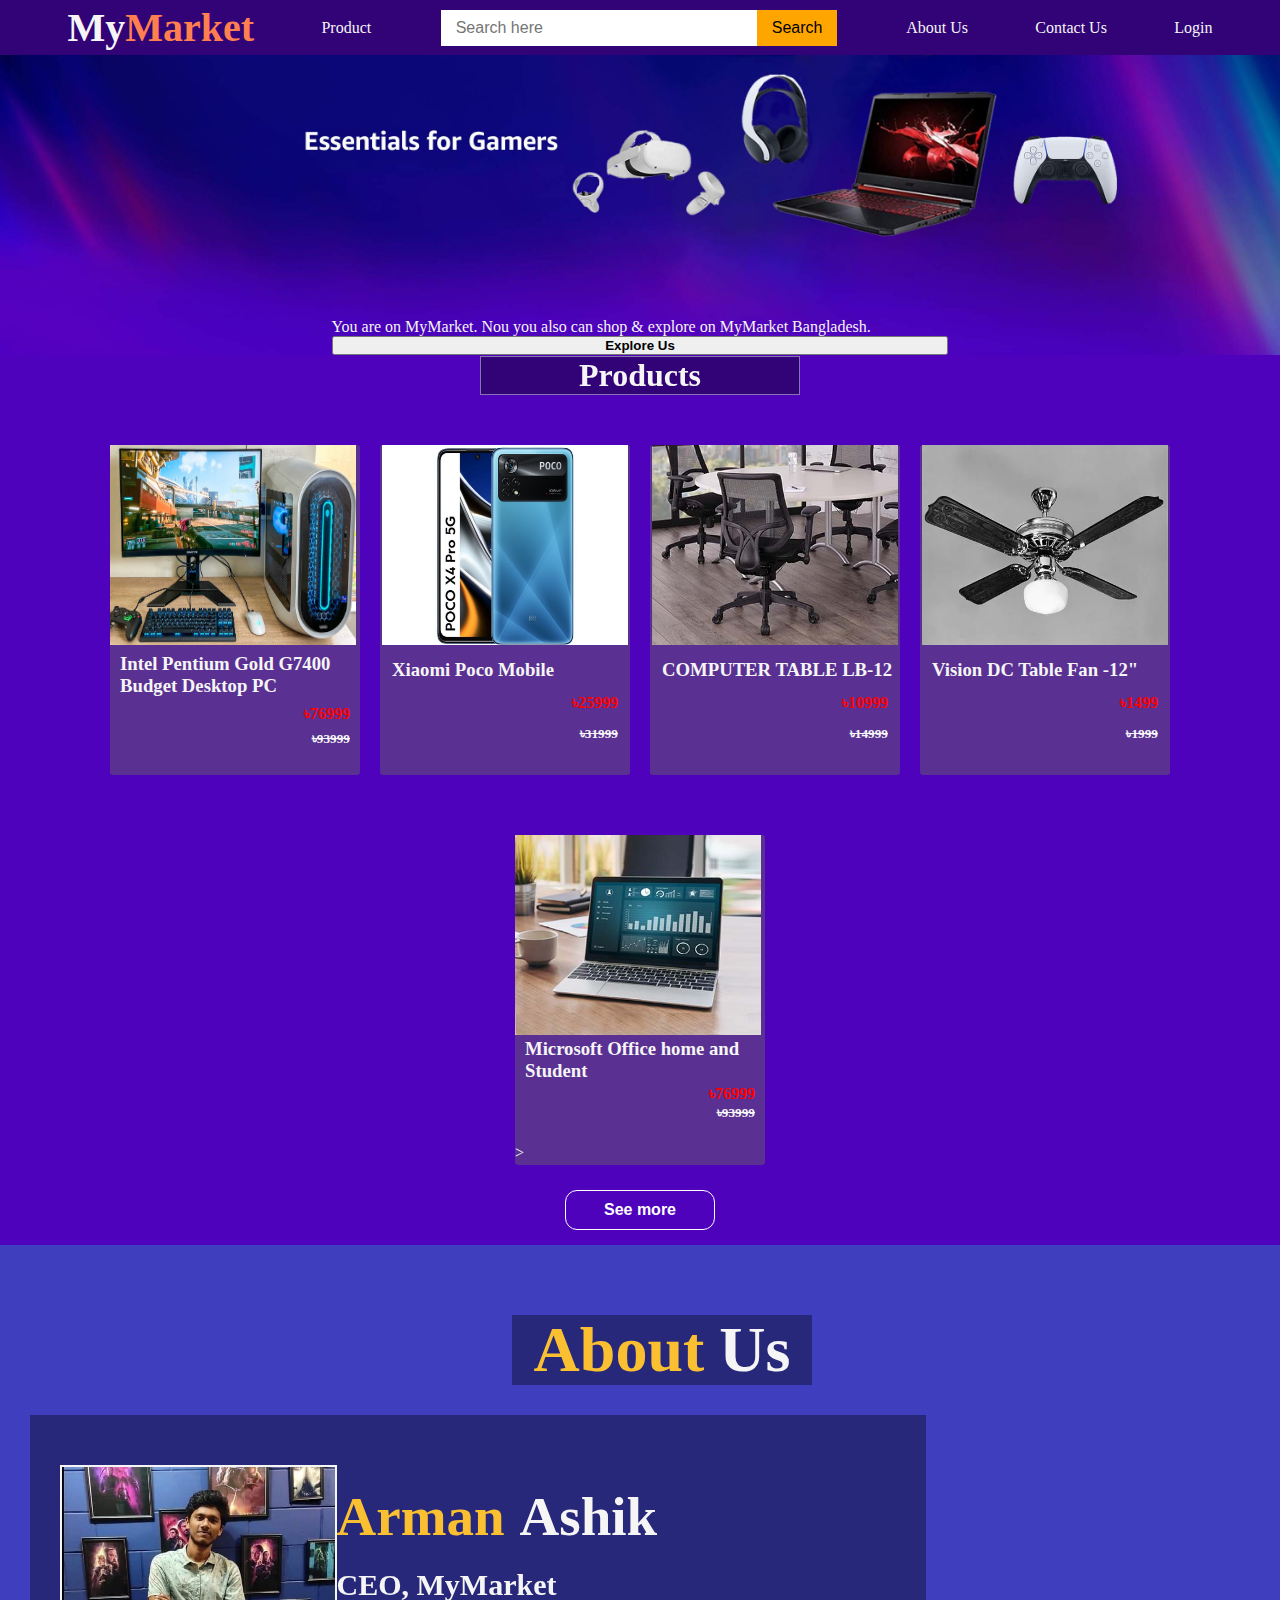
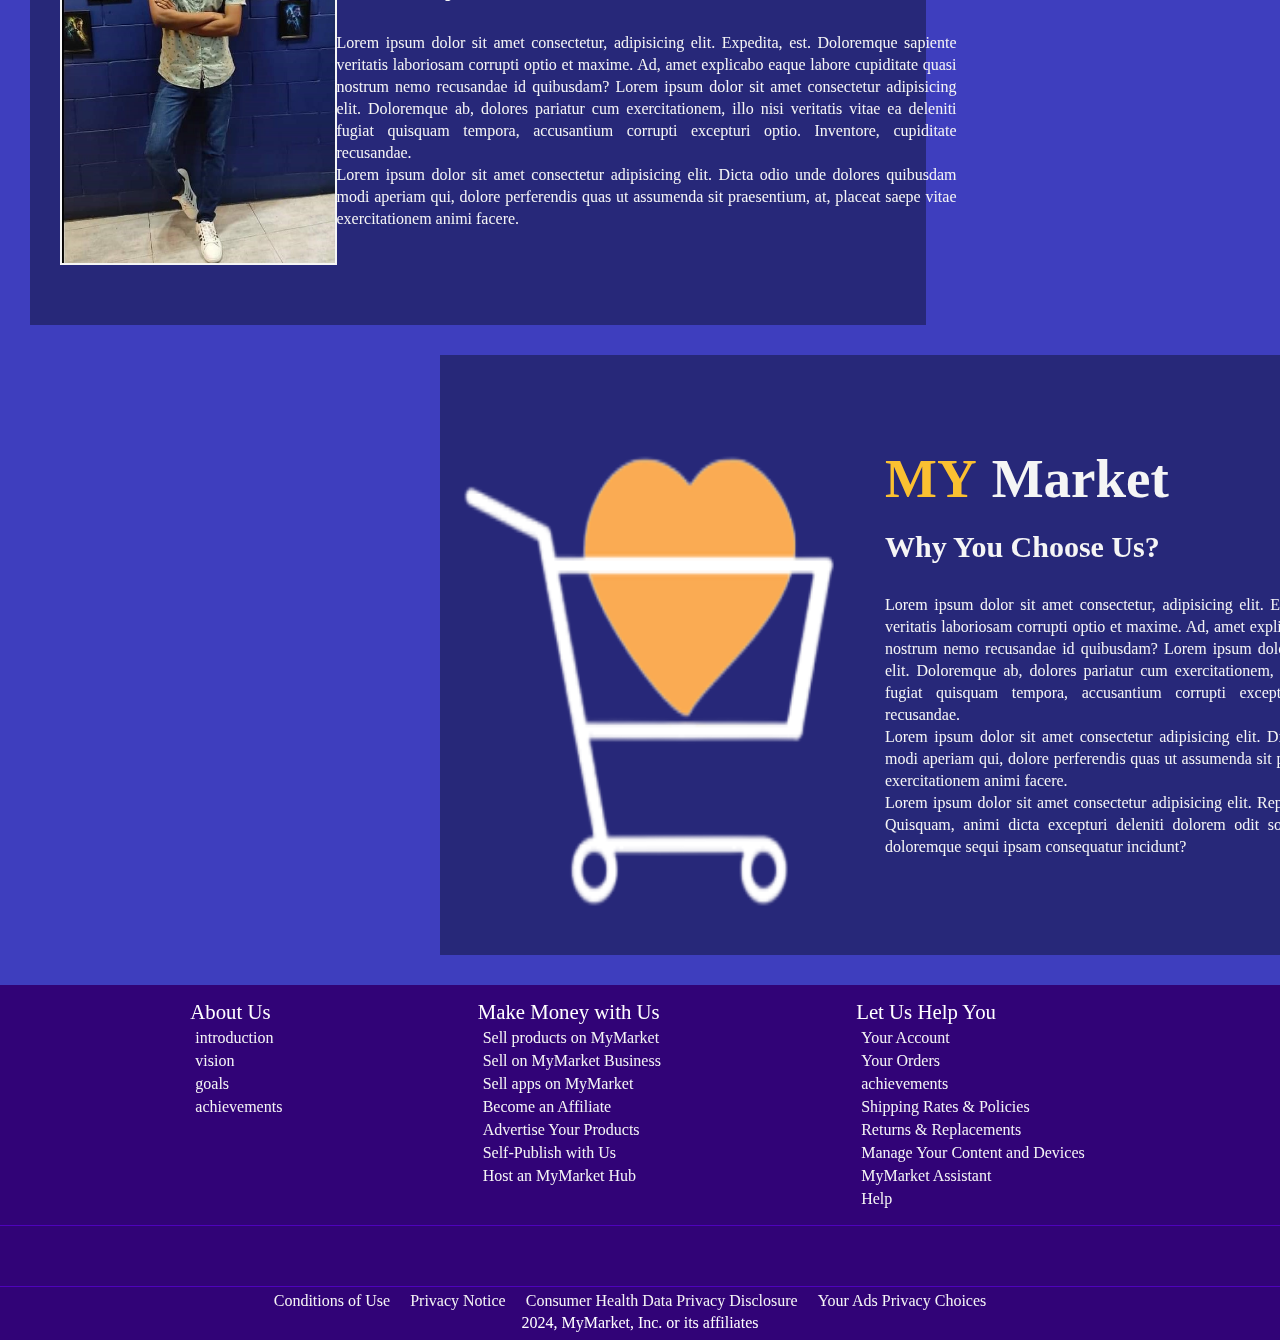
<file: index.html>
<!DOCTYPE html>
<html lang="en">

<head>
  <meta charset="UTF-8" />
  <meta name="viewport" content="width=device-width, initial-scale=1.0" />
  <link rel="stylesheet" href="https://cdnjs.cloudflare.com/ajax/libs/font-awesome/6.5.2/css/all.min.css"
    integrity="sha512-SnH5WK+bZxgPHs44uWIX+LLJAJ9/2PkPKZ5QiAj6Ta86w+fsb2TkcmfRyVX3pBnMFcV7oQPJkl9QevSCWr3W6A=="
    crossorigin="anonymous" referrerpolicy="no-referrer" />
  <link rel="stylesheet" href="style.css" />
  <title>MyMarket</title>
</head>

<body>
  <header class="parent">
    <div class="navbar">
      <div class="nav-logo border">
        <a href="index.html">
          <p>My<span id="logo-span">Market</span></p>
        </a>
      </div>
      <a href="#" target="_main">
        <div class="border">
          <p>Product</p>
        </div>
      </a>
      <div class="nav-searchbar bar-border">
        <input placeholder="Search here" class="nav-input" />
        <button>Search</button>
      </div>
      <a href="#aboutlink" target="0">
        <div class="border">
          <p>About Us</p>
        </div>
      </a>
      <a href="contact.html" target="0">
        <div class="border">
          <p>Contact Us</p>
        </div>
      </a>
      <a href="login.html" target="0">
        <div class="border">
          <p>Login</p>
        </div>
      </a>
    </div>
  </header>
  <div class="hero-sec">
    <div class="hero-msg">
      You are on MyMarket. Nou you also can shop & explore on MyMarket
      Bangladesh.
      <button>
        Explore Us
      </button>
    </div>
  </div>
  <div class="product">
    <div class="categories">
      <h1>Products</h1>
    </div>
    <div class="product_box border">
      <img src="image/box-1.jpg">
      <h3>Intel Pentium Gold G7400 Budget Desktop PC</h3>
      <h4>৳76999</h4>
      <h5>৳93999</h5>
    </div>
    <div class="product_box border">
      <img src="image/POCO MOBILE.jpg">
      <h3>Xiaomi Poco Mobile</h3>
      <h4>৳25999</h4>
      <h5>৳31999</h5>
    </div>
    <div class="product_box border">
      <img src="image/box-12.jpg">
      <h3>COMPUTER TABLE LB-12</h3>
      <h4>৳10999</h4>
      <h5>৳14999</h5>
    </div>
    <div class="product_box border">
      <img src="image/FAN.jpg">
      <h3>Vision DC Table Fan -12"</h3>
      <h4>৳1499</h4>
      <h5>৳1999</h5>
    </div>
    <div class="product_box border">
      <img src="image/box-9.jpg">
      <h3>Microsoft Office home and Student</h3>
      <h4>৳76999</h4>
      <h5>৳93999</h5> >
    </div>
  </div>
  <div class="see_more">
    <a href="#"><button>See more <i class="fa-solid fa-arrow-down-long"></i> </button></a>
  </div>
  </div>

  </div>
  <div id="aboutlink" class="about_border">
    <div class="about_head">
      <h1><span>About</span>Us</h1>
    </div>
    <div class="about">
      <div class="about_main">
        <div class="image">
          <img src="image/arman.jpg" />
        </div>
        <div class="about_text">
          <h1><span>Arman</span>Ashik</h1>
          <h3>CEO, MyMarket</h3>
          <p>
            Lorem ipsum dolor sit amet consectetur, adipisicing elit. Expedita,
            est. Doloremque sapiente veritatis laboriosam corrupti optio et
            maxime. Ad, amet explicabo eaque labore cupiditate quasi nostrum
            nemo recusandae id quibusdam? Lorem ipsum dolor sit amet consectetur
            adipisicing elit. Doloremque ab, dolores pariatur cum
            exercitationem, illo nisi veritatis vitae ea deleniti fugiat
            quisquam tempora, accusantium corrupti excepturi optio. Inventore,
            cupiditate recusandae.
          </p>
          <p>
            Lorem ipsum dolor sit amet consectetur adipisicing elit. Dicta odio
            unde dolores quibusdam modi aperiam qui, dolore perferendis quas ut
            assumenda sit praesentium, at, placeat saepe vitae exercitationem
            animi facere.
          </p>
        </div>
      </div>
    </div>
    <div class="about1" id="About">
      <div class="about_main">
        <div class="image">
          <img src="image/mymarket.png" />
        </div>
        <div class="about_text">
          <h1><span>MY</span>Market</h1>
          <h3>Why You Choose Us?</h3>
          <p>
            Lorem ipsum dolor sit amet consectetur, adipisicing elit. Expedita,
            est. Doloremque sapiente veritatis laboriosam corrupti optio et
            maxime. Ad, amet explicabo eaque labore cupiditate quasi nostrum
            nemo recusandae id quibusdam? Lorem ipsum dolor sit amet consectetur
            adipisicing elit. Doloremque ab, dolores pariatur cum
            exercitationem, illo nisi veritatis vitae ea deleniti fugiat
            quisquam tempora, accusantium corrupti excepturi optio. Inventore,
            cupiditate recusandae.
          </p>
          <p>
            Lorem ipsum dolor sit amet consectetur adipisicing elit. Dicta odio
            unde dolores quibusdam modi aperiam qui, dolore perferendis quas ut
            assumenda sit praesentium, at, placeat saepe vitae exercitationem
            animi facere.
          </p>
          <p>
            Lorem ipsum dolor sit amet consectetur adipisicing elit.
            Reprehenderit maiores quos nesciunt? Quisquam, animi dicta excepturi
            deleniti dolorem odit soluta nesciunt sit veritatis rem et
            doloremque sequi ipsam consequatur incidunt?
          </p>
        </div>
      </div>
    </div>
  </div>
  <footer id="Contact">
    <div class="last-bar">
      <div class="footer-1">
        <ul>
          <p>About Us</p>
          <a>introduction </a>
          <a>vision</a>
          <a>goals</a>
          <a>achievements</a>
        </ul>
        <ul>
          <p>Make Money with Us</p>
          <a>Sell products on MyMarket</a>
          <a>Sell on MyMarket Business</a>
          <a>Sell apps on MyMarket</a>
          <a>Become an Affiliate</a>
          <a>Advertise Your Products</a>
          <a>Self-Publish with Us</a>
          <a>Host an MyMarket Hub</a>
        </ul>
        <ul>
          <p>Let Us Help You</p>
          <a>Your Account</a>
          <a>Your Orders</a>
          <a>achievements</a>
          <a>Shipping Rates & Policies</a>
          <a>Returns & Replacements</a>
          <a>Manage Your Content and Devices</a>
          <a>MyMarket Assistant</a>
          <a>Help</a>
        </ul>
      </div>
      <div class="followUs">
        <ol>
          <a href="mahdihasan0314@gmail.com" target="_main">
            <i class="fa-regular fa-envelope"></i>
          </a>
          <a href="https://www.facebook.com/" target="_main">
            <i class="fa-brands fa-facebook"></i>
          </a>
          <a href="https://www.linkedin.com/" target="_main"><i class="fa-brands fa-linkedin"></i>
          </a>
          <a href="https://www.instagram.com/" target="_main">
            <i class="fa-brands fa-instagram"></i>
          </a>
          <a href="https://twitter.com/" target="_main">
            <i class="fa-brands fa-x-twitter"></i>
          </a>
        </ol>
      </div>
      <div class="end-text">
        <a>Conditions of Use</a>
        <a>Privacy Notice</a>
        <a>Consumer Health Data Privacy Disclosure</a>
        <a>Your Ads Privacy Choices</a>
      </div>
      <div class="copyright">
        <i class="fa-regular fa-copyright"> </i>
        2024, MyMarket, Inc. or its affiliates
      </div>
    </div>
  </footer>
</body>

</html>
</file>
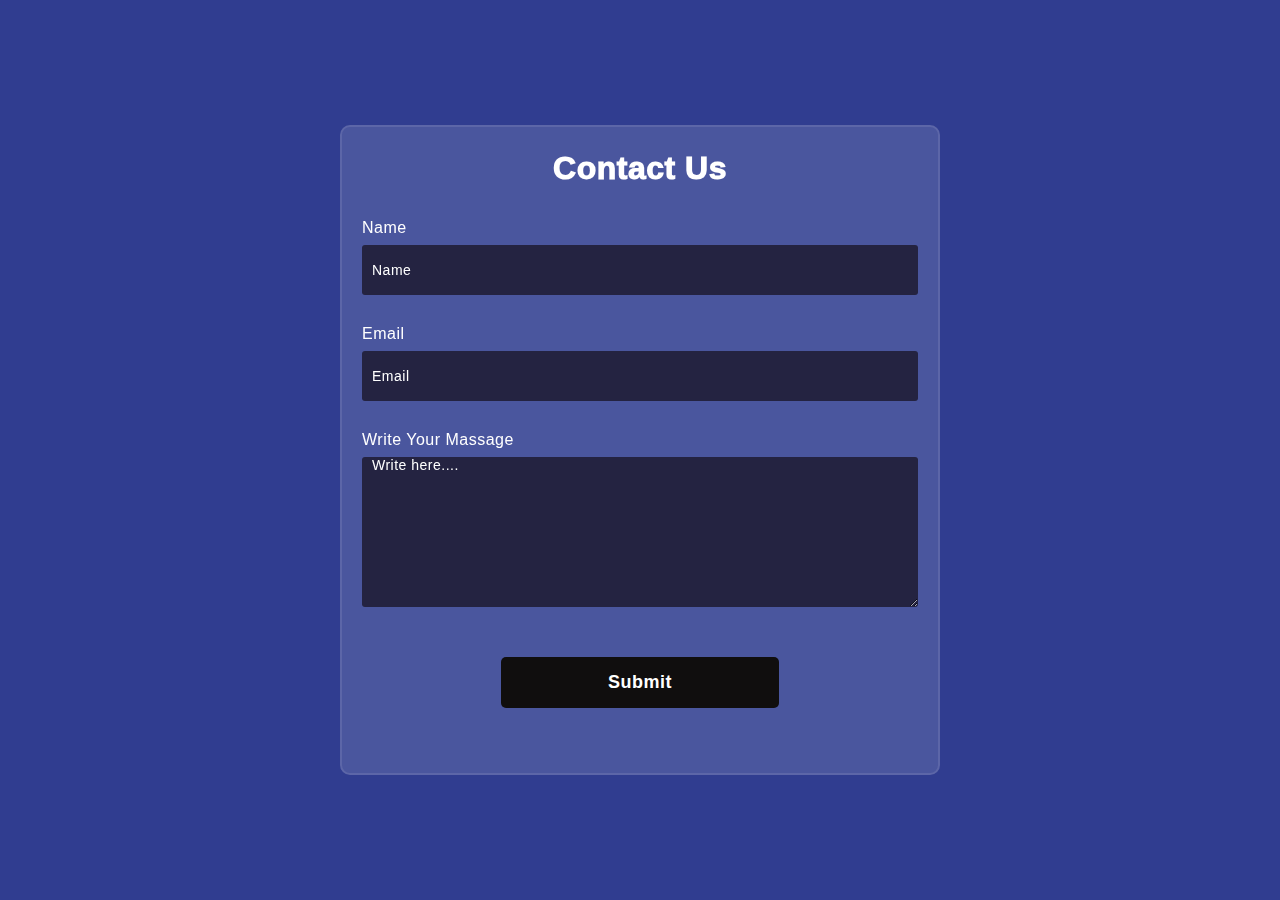
<file: contact.html>
<!DOCTYPE html>
<html lang="en">
<head>
    <meta charset="UTF-8">
    <meta name="viewport" content="width=device-width, initial-scale=1.0">
    <link rel="stylesheet" href="https://cdnjs.cloudflare.com/ajax/libs/font-awesome/6.5.2/css/all.min.css" integrity="sha512-SnH5WK+bZxgPHs44uWIX+LLJAJ9/2PkPKZ5QiAj6Ta86w+fsb2TkcmfRyVX3pBnMFcV7oQPJkl9QevSCWr3W6A==" crossorigin="anonymous" referrerpolicy="no-referrer"
    />
    <link rel = "stylesheet" href = "contact.css"/>
    <title>MyMarket Contact Us</title>
</head>
<body>
    <div class="background">
        <div class="shape"></div> 
    </div>
    <form>
        <h3 id="contactUs">Contact Us</h3>
        <label for="name">Name</label>
        <input type="text" placeholder="Name" id="name">
        <label for="Email">Email</label>
        <input type="email" placeholder="Email" id="Email">
        <label for="text">Write Your Massage</label>
        <textarea type="text" placeholder="Write here...." id="massage"></textarea>
        <button>Submit</button>
        </div>
    </form>
</body>
</html>
</file>
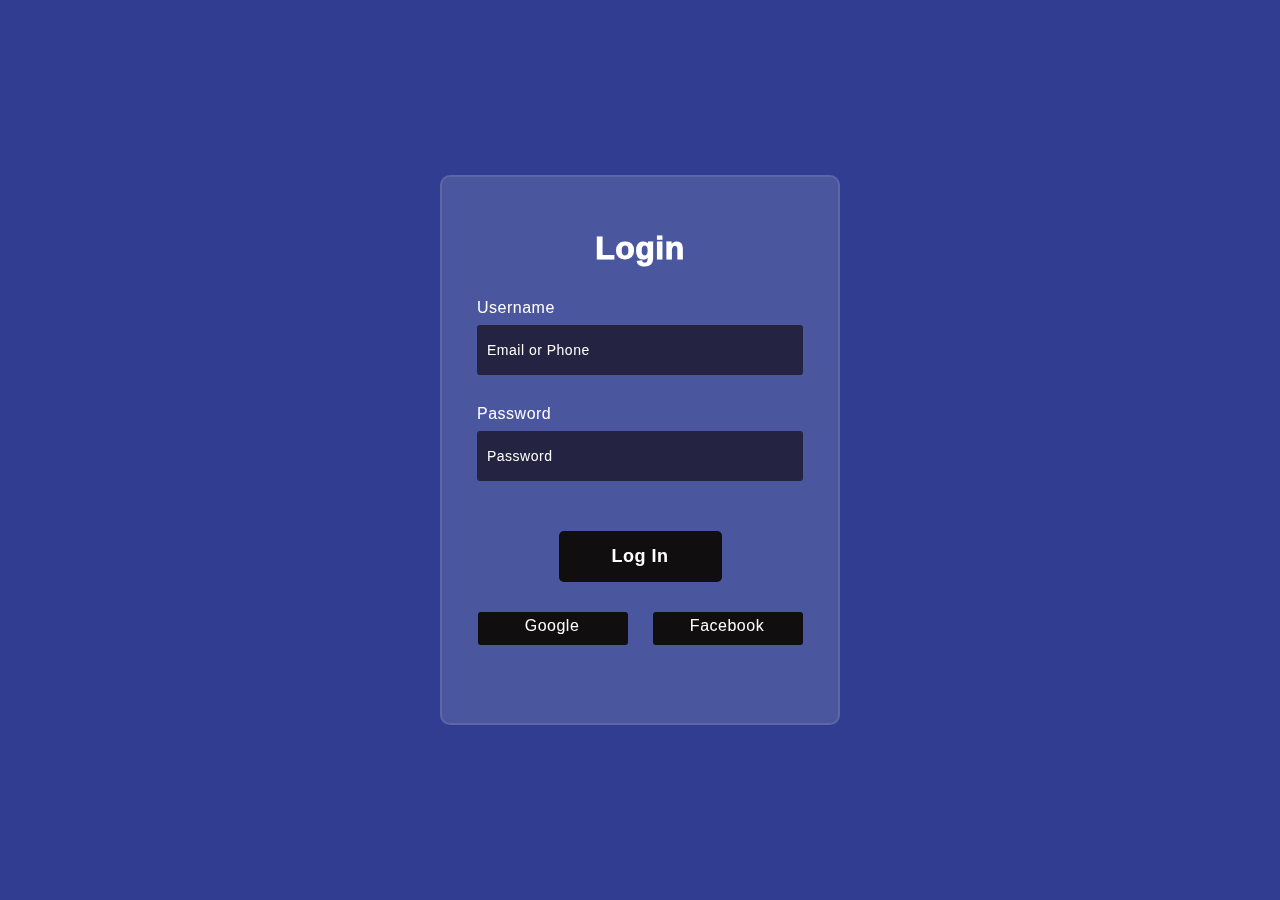
<file: login.html>
<!DOCTYPE html>
<html lang="en">
  <head>
    <meta charset="UTF-8" />
    <meta name="viewport" content="width=device-width, initial-scale=1.0" />
    <link
      rel="stylesheet"
      href="https://cdnjs.cloudflare.com/ajax/libs/font-awesome/6.5.2/css/all.min.css"
      integrity="sha512-SnH5WK+bZxgPHs44uWIX+LLJAJ9/2PkPKZ5QiAj6Ta86w+fsb2TkcmfRyVX3pBnMFcV7oQPJkl9QevSCWr3W6A=="
      crossorigin="anonymous"
      referrerpolicy="no-referrer"
    />
    <link rel="stylesheet" href="login.css" />
    <title>MyMarket login</title>
  </head>
  <body>
    <div class="background">
      <div class="shape"></div>
    </div>
    <form>
      <h3 id="login">Login</h3>
      <label for="username">Username</label>
      <input type="text" placeholder="Email or Phone" id="username" />
      <label for="password">Password</label>
      <input type="password" placeholder="Password" id="password" />
      <button>Log In</button>
      <div class="social">
        <div class="go"><i class="fab fa-google"></i> Google</div>
        <div class="fb"><i class="fab fa-facebook"></i> Facebook</div>
      </div>
    </form>
  </body>
</html>
</file>
<file: style.css>
* {
  padding: 0;
  margin: 0;
  text-decoration: none;
  box-sizing: border-box;
  color: whitesmoke;
}
body{
  background-color: rgb(62, 62, 190);
}
.parent{
  position: relative;
  z-index: 1;
}
.navbar {
  height: 55px;
  width: 100%;
  background-color: rgb(62, 62, 190);
  backdrop-filter: blur(10px);
  position: fixed;
  top: 0;
}
.navbar {
  height: 55px;
  width: 100%;
  background-color: #310377;
  backdrop-filter: blur(10px);
  align-items: center;
  display: flex;
  justify-content: space-evenly;
  position: fixed;
  top: 0;
  right: 0;
}
.navbar i {
  height: 30px;
  width: 45px;
  background-color: transparent;
  font-size: 1.4rem;
  display: flex;
  justify-content: center;
  align-items: center;
  text-align: center;
}
.navbar1 p {
  display: flex;
  justify-content: center;
  align-items: center;
  text-align: center;
}
.nav-logo {
  font-size: 2.5rem;
  font-weight: 700;
}
#logo-span {
  color: coral;
}
.border {
  border: 1px transparent;
  border-radius: 3px;
}
.border:hover {
  border: 1px solid ;
  border-radius: 3px;
}
.nav-searchbar {
  width: 400px;
  height: 40px;
  display: flex;
  justify-content: space-evenly;
}
.nav-input {
  width: 100%;
  font-size: 1rem;
  color: black;
  padding-left: 15px;
  border: none;
  outline: none;
}
.nav-searchbar button{
  width: 100px;
  height: 100%;
  color: black;
  font-size: 1rem;
  font-weight: 500;
  border: none;
  background-color: orange;
}
.bar-border {
  border: 2px solid transparent;
  border-radius: 6px;
}
.bar-border:hover {
  border: 2px solid rgb(54, 52, 52);
  border-radius: 6px;
}
.hero-sec {
  background-image: url("image/hero.jpg");
  background-size: cover;
  height: 300px;
  display: flex;
  justify-content: center;
  align-items: flex-end;
  margin-top: 55px;
}
.hero-sec button{
  width: 100%;
  font-weight: 700;
  color: black;
}
.categories-border{
  background-color: #4E02BC;
}
.categories {
  height: 40px;
  width: 100%;
  background-color: #4E02BC;
  display: flex;
  justify-content: center;
  align-items: center;
}
.categories h1 {
  background-color: rgba(2, 4, 8, 0.38);
  backdrop-filter: blur(15px);
  color: whitesmoke;
  width: 25%;
  display: flex;
  justify-content: center;
  align-items: center;
  text-align: center;
  border: 1.5px solid rgba(228, 231, 237, 0.494);
}
.product {
  height: 100%;
  width: 100%;
  display: flex;
  flex-wrap: wrap;
  justify-content: center;
  align-items: center;
  background-color: #4E02BC;
}
.product_box {
  height: 330px;
  width: 250px;
  background-color: rgba(104, 103, 101, 0.466);
  margin: 50px 10px 10px 10px;
  display: grid;
  justify-content: center;
}
.product_box img {
  height: 200px;
  width: 246px;
}
.product_box h3 {
  padding-left: 10px;
}
.product_box h4 {
  color: red;
  text-align: right;
  padding: 0 10px 0 0;
}
.product_box h5 {
  text-decoration: line-through;
  text-align: right;
  padding: 0 10px 20px 0;
}
.product_2 i {
  height: 60px;
  width: 60px;
  border-radius: 50px;
  display: flex;
  justify-content: center;
  align-items: center;
  border: 4px solid;
  font-size: 2rem;
}
.product_2 i:active {
  border: 4px solid;
  background-color: gray;
}
.see_more {
  height: 70px;
  background-color: #4E02BC;
  display: flex;
  justify-content: center;
  align-items: center;
}
.see_more button {
  height: 40px;
  width: 150px;
  background-color: transparent;
  color: white;
  border: 1.5px solid;
  border-radius: 12px;
  font-size: 1rem;
  font-weight: 700;
}
.see_more button:active {
  background-color: gray;
}
.about_border{
  height: 100%;
  width: 100%;
  padding-top: 60px;
}
.about_head{
  background-color: rgba(2, 4, 8, 0.38);
    backdrop-filter: blur(15px);
    height: 70px;
    width: 300px;
    font-size: 2rem;
    margin-top:10px;
    margin-left: 40%;
    display: flex;
    justify-content: center;
    align-items: center;
    text-align: center;
}
.about_head h1 span{
  color: #fac031;
  margin-right: 15px;
}
.about .about_head h1{
  font-size: 55px;
  position: relative;
  bottom: 20px;
}
.about{
    background-color: rgba(2, 4, 8, 0.38);
    backdrop-filter: blur(15px);
    width: 70%;
    height: 510px;
    margin: 30px;
    padding-top: 50px;
    padding-left: 30px;
}
.about .about_main{
    display: flex;
    align-items: center;
    justify-content: space-around;
}
.about .about_main .image img{
  background-color: rgba(2, 4, 8, 0.38);
    backdrop-filter: blur(15px);
  border: 2px solid;
  height: 400px;
  position: relative;
}
.about .about_main .about_text h1 span{
    color: #fac031;
    margin-right: 15px;
}
.about .about_main .about_text h1{
    font-size: 55px;
    position: relative;
    bottom: 20px;
}
.about .about_main .about_text h3{
    font-size: 30px;
    margin: 0 0 30px 0;
}
.about .about_main .about_text p{
    width: 650px;
    text-align: justify;
    margin-right: 30px;
    line-height: 22px;
    padding-right: 30px;
}
.about1{
  background-color: rgba(2, 4, 8, 0.38);
  backdrop-filter: blur(15px);
  width: 70%;
  height: 600px;
  margin-top: 30px;
  margin-left: 440px;
  padding-top: 10px;
  margin-bottom: 30px;
}
.about1 .about_main{
  display: flex;
  align-items: center;
  justify-content: space-around;
}
.about1 .about_main .image img{
height: 590px;
width: 445px;
position: relative;
}
.about1 .about_main .about_text h1 span{
  color: #fac031;
  margin-right: 15px;
}
.about1 .about_main .about_text h1{
  font-size: 55px;
  position: relative;
  bottom: 20px;
}
.about1 .about_main .about_text h3{
  font-size: 30px;
  margin: 0 0 30px 0;
}
.about1 .about_main .about_text p{
  width: 650px;
  text-align: justify;
  margin-right: 30px;
  line-height: 22px;
  padding-right: 30px;
}
.last-bar{
  background-color: #4E02BC ;
  height: 100%;
  width: 100%;
}
.footer-1 {
  height: 240px;
  width: 100%;
  background-color: rgba(2, 4, 8, 0.38);
  backdrop-filter: blur(15px);
  color: whitesmoke;
  display: flex;
  justify-content: space-evenly;
}
ul {
  margin-top: 15px;
}
ul a {
  display: block;
  color: whitesmoke;
  margin: 5px;
}
ul p {
  color: white;
  font-size: 1.3rem;
}
.followUs{
  margin-top:1px;
  height: 60px;
  width: 100%;
  background-color: rgba(2, 4, 8, 0.38);
  backdrop-filter: blur(15px);
  color: whitesmoke;
  display:  flex;
  justify-content: space-evenly;
  align-items: center;
}
.followUs a{
  height: 50px;
  width: 50px;
  background-color: transparent;
  color: white;
  font-size: 2.5rem;
  display: inline-flex;
  justify-content: space-evenly;
  align-items: center;
  margin: 20px;
}
.end-text {
  padding-top: 5px;
  margin-top:1px;
  background-color: rgba(2, 4, 8, 0.38);
  backdrop-filter: blur(15px);
  color: whitesmoke;
  display: flex;
  justify-content: center;
  align-items: center;
}
.end-text a {
  margin-right: 20px;
}
.copyright {
  background-color: rgba(2, 4, 8, 0.38);
  backdrop-filter: blur(15px);
  color: whitesmoke;
  color: white;
  display: flex;
  justify-content: center;
  align-items: center;
  height: 30px;
  padding-bottom: 5px;
}
</file>
<file: contact.css>
* {
  padding: 0;
  margin: 0;
  box-sizing: border-box;
}
body {
  background-color: rgb(48, 61, 144) ;
}
.background {
  width: 620px;
  height: 670px;
  position: absolute;
  transform: translate(-50%, -50%);
  left: 50%;
  top: 50%;
}
form {
  height: 650px;
  width: 600px;
  background-color: rgba(255, 255, 255, 0.13);
  position: absolute;
  transform: translate(-50%, -50%);
  top: 50%;
  left: 50%;
  border-radius: 10px;
  backdrop-filter: blur(10px);
  border: 2px solid rgba(255, 255, 255, 0.1);
  box-shadow: #2c1f1f;
  padding: 20px ;
}
form * {
  font-family: "Poppins", sans-serif;
  color: white;
  letter-spacing: 0.5px;
  outline: none;
  border: none;
}
#contactUs {
  font-size: 32px;
  font-weight: 1000;
  line-height: 42px;
  text-align: center;
  color: white;
}
label {
  display: block;
  margin-top: 30px;
  font-size: 16px;
  font-weight: 500;
}
input {
  display: block;
  height: 50px;
  width: 100%;
  background-color: rgba(10, 1, 1, 0.597);
  border-radius: 3px;
  padding: 0 10px;
  margin-top: 8px;
  font-size: 14px;
  font-weight: 300;
}
textarea{
    display: block;
  height: 150px;
  width: 100%;
  background-color: rgba(10, 1, 1, 0.597);
  border-radius: 3px;
  padding: 0 10px;
  margin-top: 8px;
  font-size: 14px;
  font-weight: 300;
}
::placeholder {
  color: white;
}
button {
  margin-top: 50px;
  margin-left: 25%;
  width: 50%;
  background-color: rgb(16, 14, 14);
  color: white;
  padding: 15px 0;
  font-size: 18px;
  font-weight: 600;
  border-radius: 5px;
  cursor: pointer;
 align-items: center;
}
button:hover {
  background-color: rgb(28, 21, 26);
}
</file>
<file: login.css>
* {
  padding: 0;
  margin: 0;
  box-sizing: border-box;
}
body {
  background-color: rgb(48, 61, 144);
}
.background {
  width: 430px;
  height: 570px;
  position: absolute;
  transform: translate(-50%, -50%);
  left: 50%;
  top: 50%;
}
form {
  height: 550px;
  width: 400px;
  background-color: rgba(255, 255, 255, 0.13);
  position: absolute;
  transform: translate(-50%, -50%);
  top: 50%;
  left: 50%;
  border-radius: 10px;
  backdrop-filter: blur(10px);
  border: 2px solid rgba(255, 255, 255, 0.1);
  box-shadow: #2c1f1f;
  padding: 50px 35px;
}
form * {
  font-family: "Poppins", sans-serif;
  color:white;
  letter-spacing: 0.5px;
  outline: none;
  border: none;
}
#login {
  font-size: 32px;
  font-weight: 1000;
  line-height: 42px;
  text-align: center; 
  color:white;
}
label {
  display: block;
  margin-top: 30px;
  font-size: 16px;
  font-weight: 500;
}
input {
  display: block;
  height: 50px;
  width: 100%;
  background-color: rgba(10, 1, 1, 0.597);
  border-radius: 3px;
  padding: 0 10px;
  margin-top: 8px;
  font-size: 14px;
  font-weight: 300;
}
::placeholder {
  color:white;
}
button {
  margin-top: 50px;
  margin-left: 25%;
  width: 50%;
  background-color: rgb(16, 14, 14);
  color:white;
  padding: 15px 0;
  font-size: 18px;
  font-weight: 600;
  border-radius: 5px;
  cursor: pointer;
}
button:hover {
  background-color: rgb(28, 21, 26);
}
.social {
  margin-top: 30px;
  display: flex;
  text-align: center;
  justify-content: center;
}
.social div {
  background: red;
  width: 150px;
  border-radius: 3px;
  padding: 5px 10px 10px 5px;
  background-color: rgb(16, 14, 14);
  color: white;
  display: flex;
  justify-content: center;
  text-align: center;
}
.social div:hover {
  background-color: rgb(28, 21, 26);
}
.social .fb {
  margin-left: 25px;
  display: flex;
  justify-content: center;
  text-align: center;
}
.social i {
  margin-right: 4px;
  display: flex;
  justify-content: center;
  text-align: center;
}
</file>
